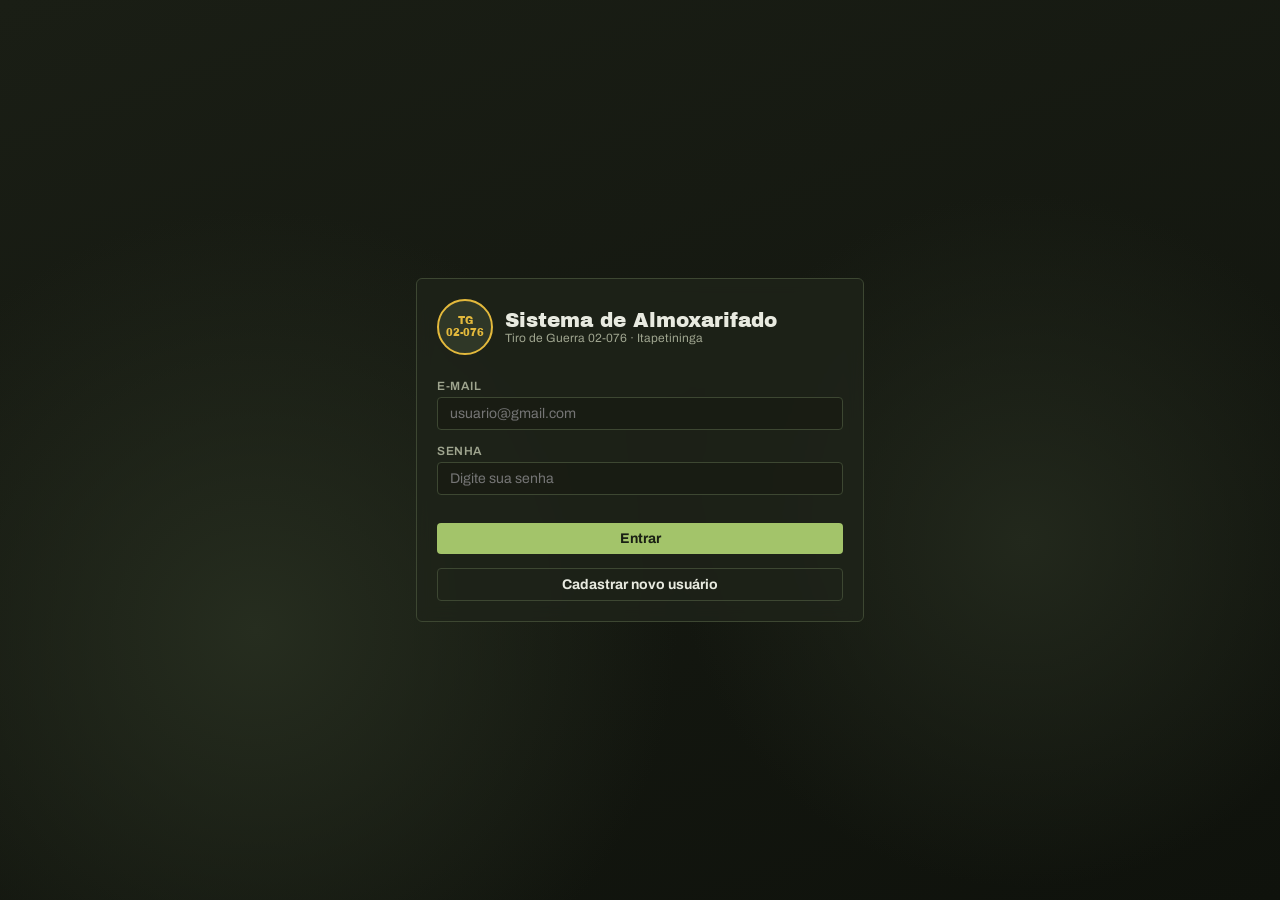
<file: index.html>
<!DOCTYPE html>
<html lang="pt-BR">
<head>
  <meta charset="utf-8">
  <meta name="viewport" content="width=device-width, initial-scale=1">
  <title>Login · Almoxarifado TG 02-076</title>
  <meta name="description" content="Sistema de controle de almoxarifado do Tiro de Guerra 02-076.">
  <link rel="icon" href="favicon.ico">
  <link rel="stylesheet" href="assets/css/style.css">
</head>
<body>
  <div class="auth-wrap">
    <div class="panel">
      <div class="auth-head">
        <div class="emblem"><span>TG</span><span>02-076</span></div>
        <div>
          <h1>Sistema de Almoxarifado</h1>
          <p class="txt-xs muted">Tiro de Guerra 02-076 · Itapetininga</p>
        </div>
      </div>
      <form id="formLogin" class="pilha">
        <div><label class="label" for="email">E-mail</label><input class="field" id="email" name="email" placeholder="usuario@gmail.com" autocomplete="username"></div>
        <div><label class="label" for="senha">Senha</label><input class="field" id="senha" name="senha" type="password" placeholder="Digite sua senha" autocomplete="current-password"></div>
        <p class="msg erro" id="msg"></p>
        <button class="btn-primary w-full" id="btnEntrar">Entrar</button>
        <a href="cadastro.html" class="btn-outline w-full">Cadastrar novo usuário</a>
      </form>
    </div>
  </div>
  <script src="assets/js/app.js"></script>
  <script src="assets/js/login.js"></script>
</body>
</html>
</file>
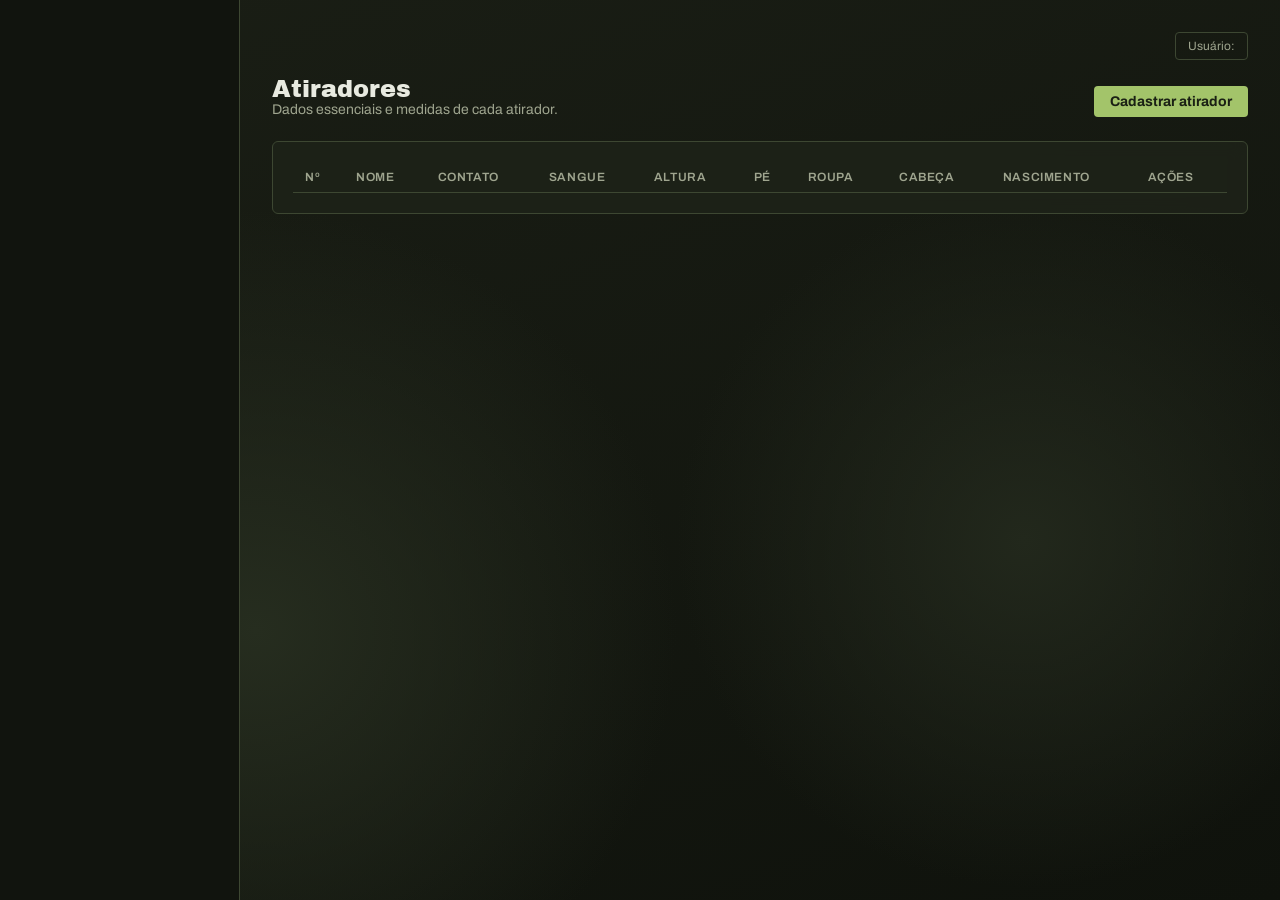
<file: atiradores.html>
<!DOCTYPE html>
<html lang="pt-BR">
<head>
  <meta charset="utf-8">
  <meta name="viewport" content="width=device-width, initial-scale=1">
  <title>Atiradores · Almoxarifado TG</title>
  <link rel="icon" href="favicon.ico">
  <link rel="stylesheet" href="assets/css/style.css">
</head>
<body>
  <div class="app">
    <aside class="sidebar" id="sidebar"></aside>
    <main class="conteudo">
      <div class="topo-usuario"><span>Usuário: <span id="usuarioNome"></span></span></div>

      <div class="page-header">
        <div>
          <h1>Atiradores</h1>
          <p class="txt-sm muted">Dados essenciais e medidas de cada atirador.</p>
        </div>
        <div class="botoes"><button class="btn-primary" id="btnNovo">Cadastrar atirador</button></div>
      </div>

      <form id="formAtirador" class="panel mb grid md-3 oculto">
        <input type="hidden" name="id">
        <h2 class="negrito span-all" id="tituloForm">Novo atirador</h2>
        <div><label class="label">Número</label><input class="field" name="numero"></div>
        <div class="md-span-2"><label class="label">Nome completo</label><input class="field" name="nome"></div>
        <div><label class="label">Contato (telefone)</label><input class="field" name="contato"></div>
        <div><label class="label">Data de nascimento</label><input class="field" type="date" name="nascimento"></div>
        <div><label class="label">Altura (m)</label><input class="field" name="altura"></div>
        <div><label class="label">Tamanho do pé</label><input class="field" name="calcado"></div>
        <div><label class="label">Tamanho da cabeça</label><input class="field" name="cabeca"></div>
        <div><label class="label">Tipo sanguíneo</label>
          <select class="field" name="tipo_sanguineo">
            <option>A+</option><option>A-</option><option>B+</option><option>B-</option>
            <option>AB+</option><option>AB-</option><option selected>O+</option><option>O-</option>
          </select></div>
        <div class="md-span-2"><label class="label">Endereço</label><input class="field" name="endereco"></div>
        <div><label class="label">Tamanho de roupa</label>
          <select class="field" name="roupa">
            <option>PP</option><option>P</option><option selected>M</option><option>G</option><option>GG</option><option>XG</option>
          </select></div>
        <p class="msg erro span-all" id="msg"></p>
        <div class="fim span-all">
          <button type="button" class="btn-outline" id="btnCancelar">Cancelar</button>
          <button class="btn-primary">Salvar</button>
        </div>
      </form>

      <div class="panel tabela-wrap">
        <table class="tbl">
          <thead><tr><th>Nº</th><th>Nome</th><th>Contato</th><th>Sangue</th><th>Altura</th><th>Pé</th><th>Roupa</th><th>Cabeça</th><th>Nascimento</th><th>Ações</th></tr></thead>
          <tbody id="lista"></tbody>
        </table>
      </div>
    </main>
  </div>
  <script src="assets/js/app.js"></script>
  <script src="assets/js/atiradores.js"></script>
</body>
</html>
</file>
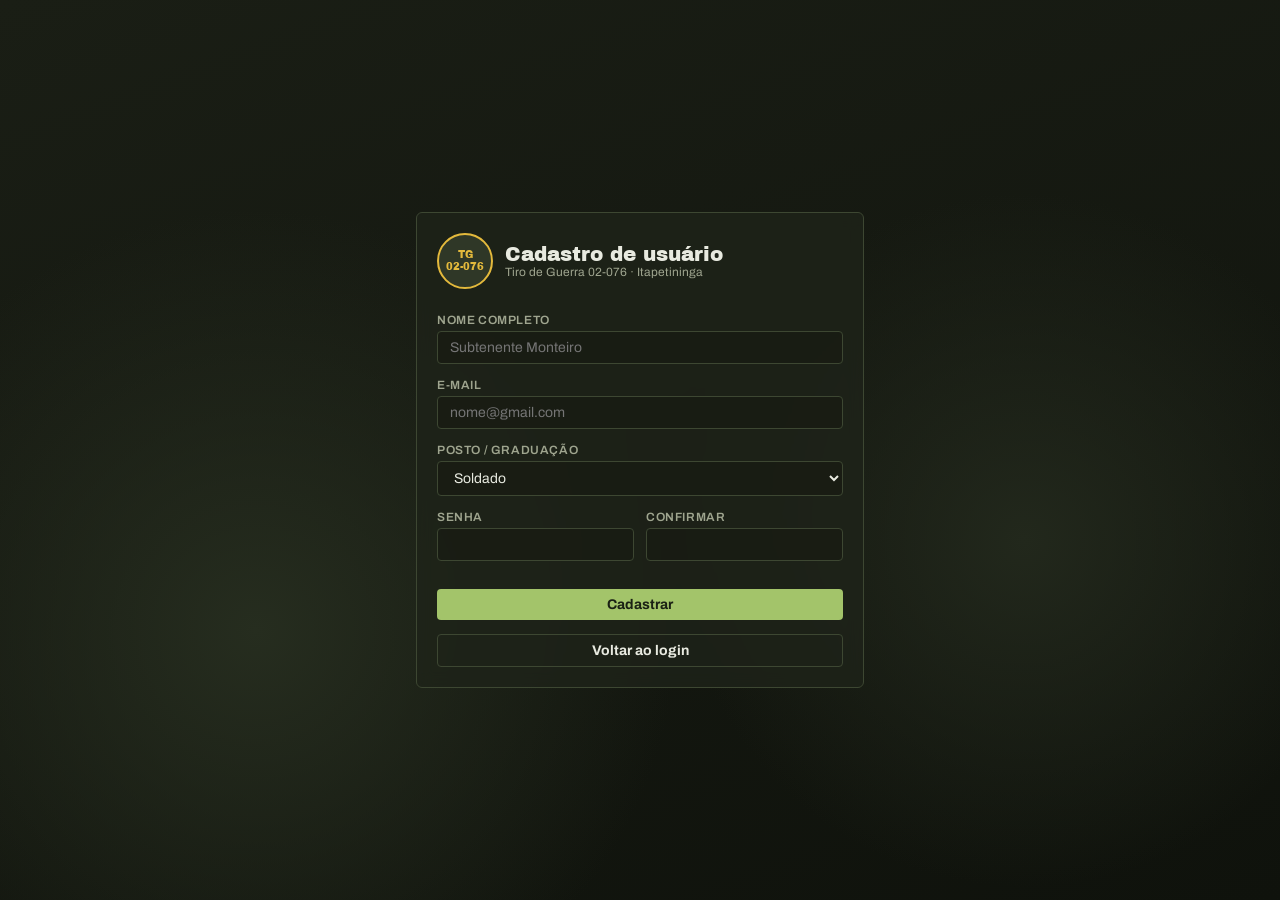
<file: cadastro.html>
<!DOCTYPE html>
<html lang="pt-BR">
<head>
  <meta charset="utf-8">
  <meta name="viewport" content="width=device-width, initial-scale=1">
  <title>Cadastro de usuário · Almoxarifado TG</title>
  <link rel="icon" href="favicon.ico">
  <link rel="stylesheet" href="assets/css/style.css">
</head>
<body>
  <div class="auth-wrap">
    <div class="panel">
      <div class="auth-head">
        <div class="emblem"><span>TG</span><span>02-076</span></div>
        <div>
          <h1>Cadastro de usuário</h1>
          <p class="txt-xs muted">Tiro de Guerra 02-076 · Itapetininga</p>
        </div>
      </div>
      <form id="formCadastro" class="pilha">
        <div><label class="label">Nome completo</label><input class="field" name="nome" placeholder="Subtenente Monteiro"></div>
        <div><label class="label">E-mail</label><input class="field" type="email" name="email" required placeholder="nome@gmail.com"></div>
        <div><label class="label">Posto / Graduação</label>
          <select class="field" name="posto">
            <option>Soldado</option><option>Cabo</option><option>Sargento</option><option>Subtenente</option><option>Tenente</option>
          </select>
        </div>
        <div class="grid grid-2">
          <div><label class="label">Senha</label><input class="field" type="password" name="senha"></div>
          <div><label class="label">Confirmar</label><input class="field" type="password" name="confirma"></div>
        </div>
        <p class="msg erro" id="msg"></p>
        <button class="btn-primary w-full">Cadastrar</button>
        <a href="index.html" class="btn-outline w-full">Voltar ao login</a>
      </form>
    </div>
  </div>
  <script src="assets/js/app.js"></script>
  <script src="assets/js/cadastro.js"></script>
</body>
</html>
</file>
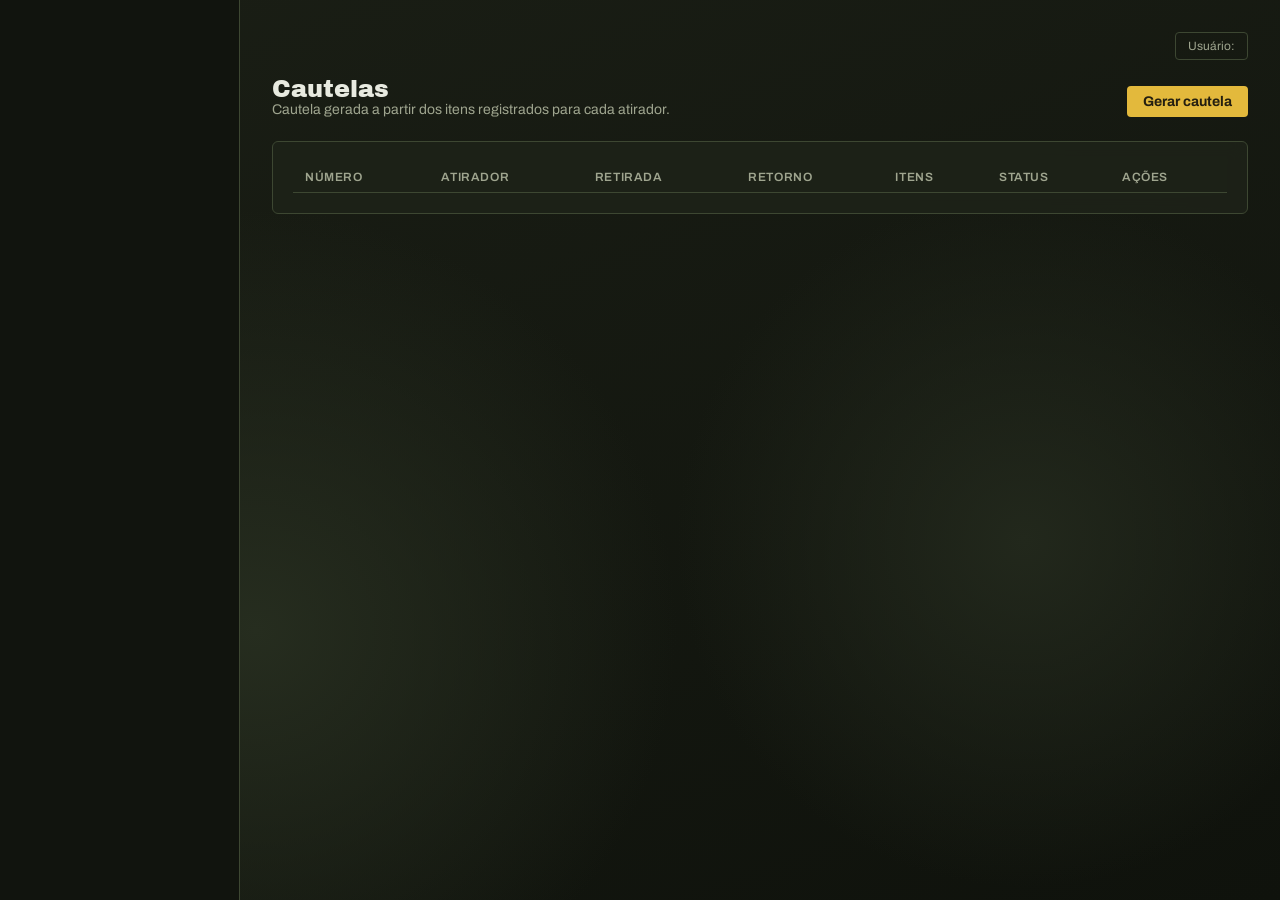
<file: cautelas.html>
<!DOCTYPE html>
<html lang="pt-BR">
<head>
  <meta charset="utf-8">
  <meta name="viewport" content="width=device-width, initial-scale=1">
  <title>Cautelas · Almoxarifado TG</title>
  <link rel="icon" href="favicon.ico">
  <link rel="stylesheet" href="assets/css/style.css">
</head>
<body>
  <div class="app">
    <aside class="sidebar" id="sidebar"></aside>
    <main class="conteudo">
      <div class="topo-usuario"><span>Usuário: <span id="usuarioNome"></span></span></div>

      <div class="page-header">
        <div>
          <h1>Cautelas</h1>
          <p class="txt-sm muted">Cautela gerada a partir dos itens registrados para cada atirador.</p>
        </div>
        <div class="botoes"><button class="btn-accent" id="btnNova">Gerar cautela</button></div>
      </div>

      <form id="formCautela" class="panel mb grid md-3 oculto">
        <h2 class="negrito span-all">Nova cautela</h2>
        <div><label class="label">Atirador</label><select class="field" name="atirador_id"></select></div>
        <div><label class="label">Retirada</label><input class="field" type="date" name="retirada"></div>
        <div><label class="label">Retorno previsto</label><input class="field" type="date" name="retorno"></div>
        <div class="span-all txt-sm oculto" id="previaItens"></div>
        <p class="msg erro span-all" id="msg"></p>
        <div class="fim span-all">
          <button type="button" class="btn-outline" id="btnCancelar">Cancelar</button>
          <button class="btn-accent">Gerar</button>
        </div>
      </form>

      <div class="panel tabela-wrap">
        <table class="tbl">
          <thead><tr><th>Número</th><th>Atirador</th><th>Retirada</th><th>Retorno</th><th>Itens</th><th>Status</th><th>Ações</th></tr></thead>
          <tbody id="lista"></tbody>
        </table>
      </div>
    </main>
  </div>
  <script src="assets/js/app.js"></script>
  <script src="assets/js/cautelas.js"></script>
</body>
</html>
</file>
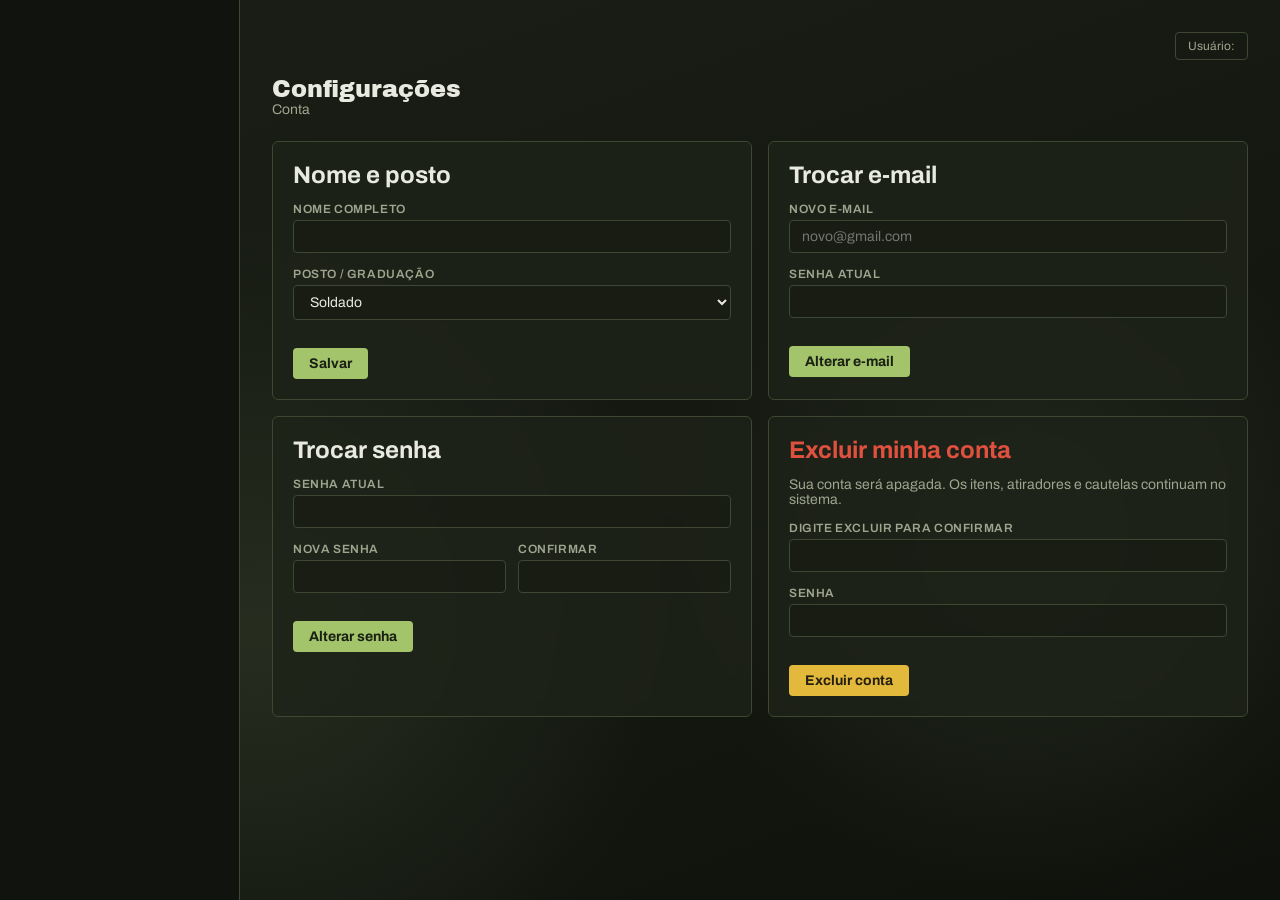
<file: configuracoes.html>
<!DOCTYPE html>
<html lang="pt-BR">
<head>
  <meta charset="utf-8">
  <meta name="viewport" content="width=device-width, initial-scale=1">
  <title>Configurações · Almoxarifado TG</title>
  <link rel="icon" href="favicon.ico">
  <link rel="stylesheet" href="assets/css/style.css">
</head>
<body>
  <div class="app">
    <aside class="sidebar" id="sidebar"></aside>
    <main class="conteudo">
      <div class="topo-usuario"><span>Usuário: <span id="usuarioNome"></span></span></div>

      <div class="page-header">
        <div>
          <h1>Configurações</h1>
          <p class="txt-sm muted" id="subConta">Conta</p>
        </div>
      </div>

      <div class="grid lg-2" style="gap:16px">
        <form class="panel pilha" id="formPerfil">
          <h2 class="negrito">Nome e posto</h2>
          <div><label class="label">Nome completo</label><input class="field" name="nome"></div>
          <div><label class="label">Posto / Graduação</label>
            <select class="field" name="posto">
              <option>Soldado</option><option>Cabo</option><option>Sargento</option><option>Subtenente</option><option>Tenente</option>
            </select></div>
          <p class="msg"></p>
          <button class="btn-primary">Salvar</button>
        </form>

        <form class="panel pilha" id="formEmail">
          <h2 class="negrito">Trocar e-mail</h2>
          <div><label class="label">Novo e-mail</label><input class="field" name="email" placeholder="novo@gmail.com"></div>
          <div><label class="label">Senha atual</label><input class="field" type="password" name="senha"></div>
          <p class="msg"></p>
          <button class="btn-primary">Alterar e-mail</button>
        </form>

        <form class="panel pilha" id="formSenha">
          <h2 class="negrito">Trocar senha</h2>
          <div><label class="label">Senha atual</label><input class="field" type="password" name="atual"></div>
          <div class="grid grid-2">
            <div><label class="label">Nova senha</label><input class="field" type="password" name="nova"></div>
            <div><label class="label">Confirmar</label><input class="field" type="password" name="confirma"></div>
          </div>
          <p class="msg"></p>
          <button class="btn-primary">Alterar senha</button>
        </form>

        <form class="panel pilha" id="formExcluir">
          <h2 class="negrito txt-danger">Excluir minha conta</h2>
          <p class="txt-sm muted">Sua conta será apagada. Os itens, atiradores e cautelas continuam no sistema.</p>
          <div><label class="label">Digite EXCLUIR para confirmar</label><input class="field" name="confirma"></div>
          <div><label class="label">Senha</label><input class="field" type="password" name="senha"></div>
          <p class="msg"></p>
          <button class="btn-accent">Excluir conta</button>
        </form>
      </div>
    </main>
  </div>
  <script src="assets/js/app.js"></script>
  <script src="assets/js/configuracoes.js"></script>
</body>
</html>
</file>
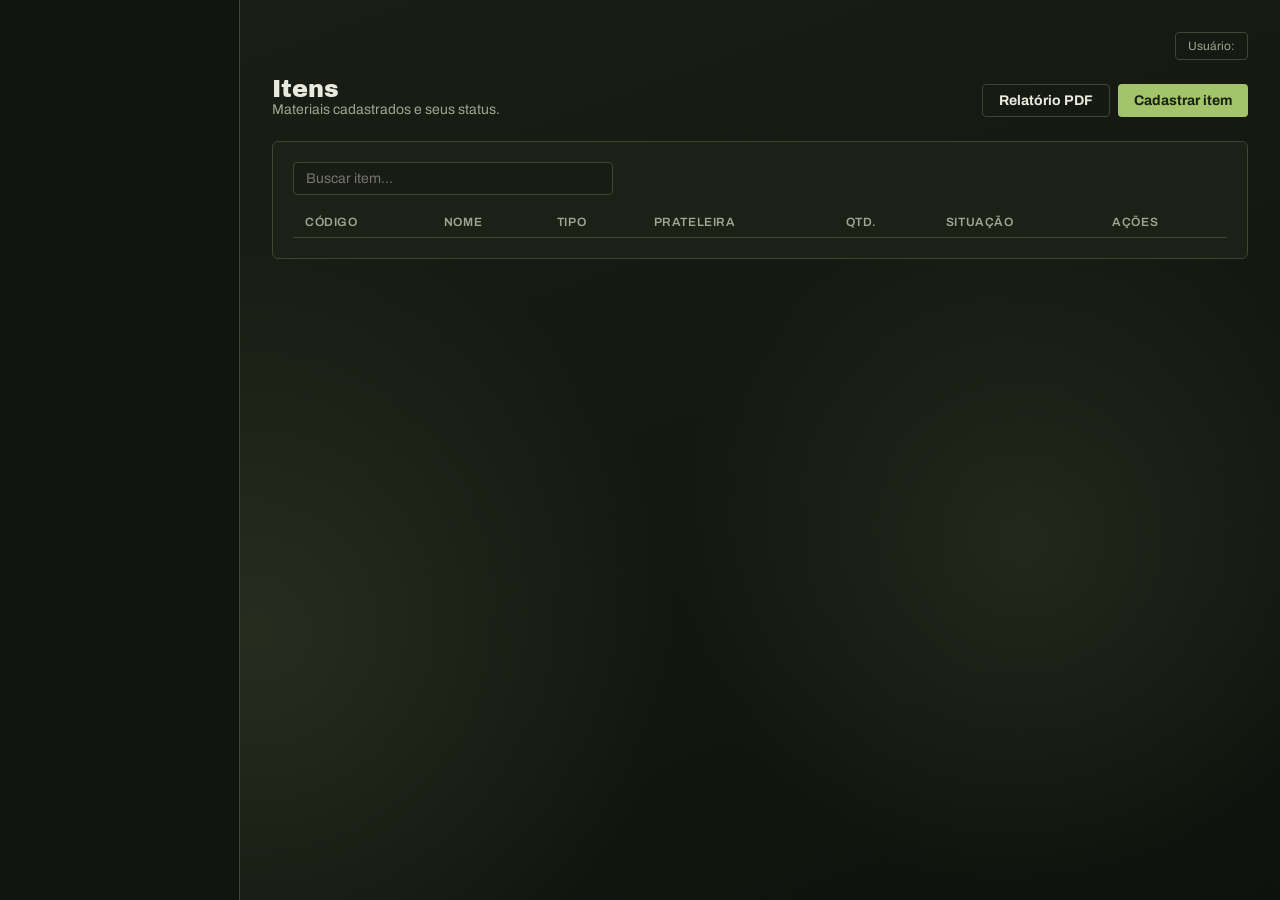
<file: itens.html>
<!DOCTYPE html>
<html lang="pt-BR">
<head>
  <meta charset="utf-8">
  <meta name="viewport" content="width=device-width, initial-scale=1">
  <title>Itens · Almoxarifado TG</title>
  <link rel="icon" href="favicon.ico">
  <link rel="stylesheet" href="assets/css/style.css">
</head>
<body>
  <div class="app">
    <aside class="sidebar" id="sidebar"></aside>
    <main class="conteudo">
      <div class="topo-usuario"><span>Usuário: <span id="usuarioNome"></span></span></div>

      <div class="page-header">
        <div>
          <h1>Itens</h1>
          <p class="txt-sm muted">Materiais cadastrados e seus status.</p>
        </div>
        <div class="botoes">
          <button class="btn-outline" id="btnRelatorio">Relatório PDF</button>
          <button class="btn-primary" id="btnNovo">Cadastrar item</button>
        </div>
      </div>

      <form id="formItem" class="panel mb grid md-3 oculto">
        <input type="hidden" name="id">
        <h2 class="negrito span-all" id="tituloForm">Cadastro de item</h2>
        <div><label class="label">Nome</label><input class="field" name="nome" placeholder="Coturno"></div>
        <div><label class="label">Tipo</label><select class="field" name="tipo"></select></div>
        <div><label class="label">Quantidade</label><input class="field" type="number" min="0" name="quantidade" value="1"></div>
        <div><label class="label">Prateleira</label><select class="field" name="prateleira_id"></select></div>
        <div><label class="label">Condição</label><select class="field" name="condicao"></select></div>
        <div><label class="label">Situação</label><select class="field" name="situacao"></select></div>
        <p class="msg erro span-all" id="msg"></p>
        <div class="fim span-all">
          <button type="button" class="btn-outline" id="btnCancelar">Cancelar</button>
          <button class="btn-primary">Salvar</button>
        </div>
      </form>

      <div class="panel tabela-wrap">
        <input class="field busca" id="busca" placeholder="Buscar item...">
        <table class="tbl">
          <thead><tr><th>Código</th><th>Nome</th><th>Tipo</th><th>Prateleira</th><th>Qtd.</th><th>Situação</th><th>Ações</th></tr></thead>
          <tbody id="lista"></tbody>
        </table>
      </div>
    </main>
  </div>
  <script src="assets/js/app.js"></script>
  <script src="assets/js/itens.js"></script>
</body>
</html>
</file>
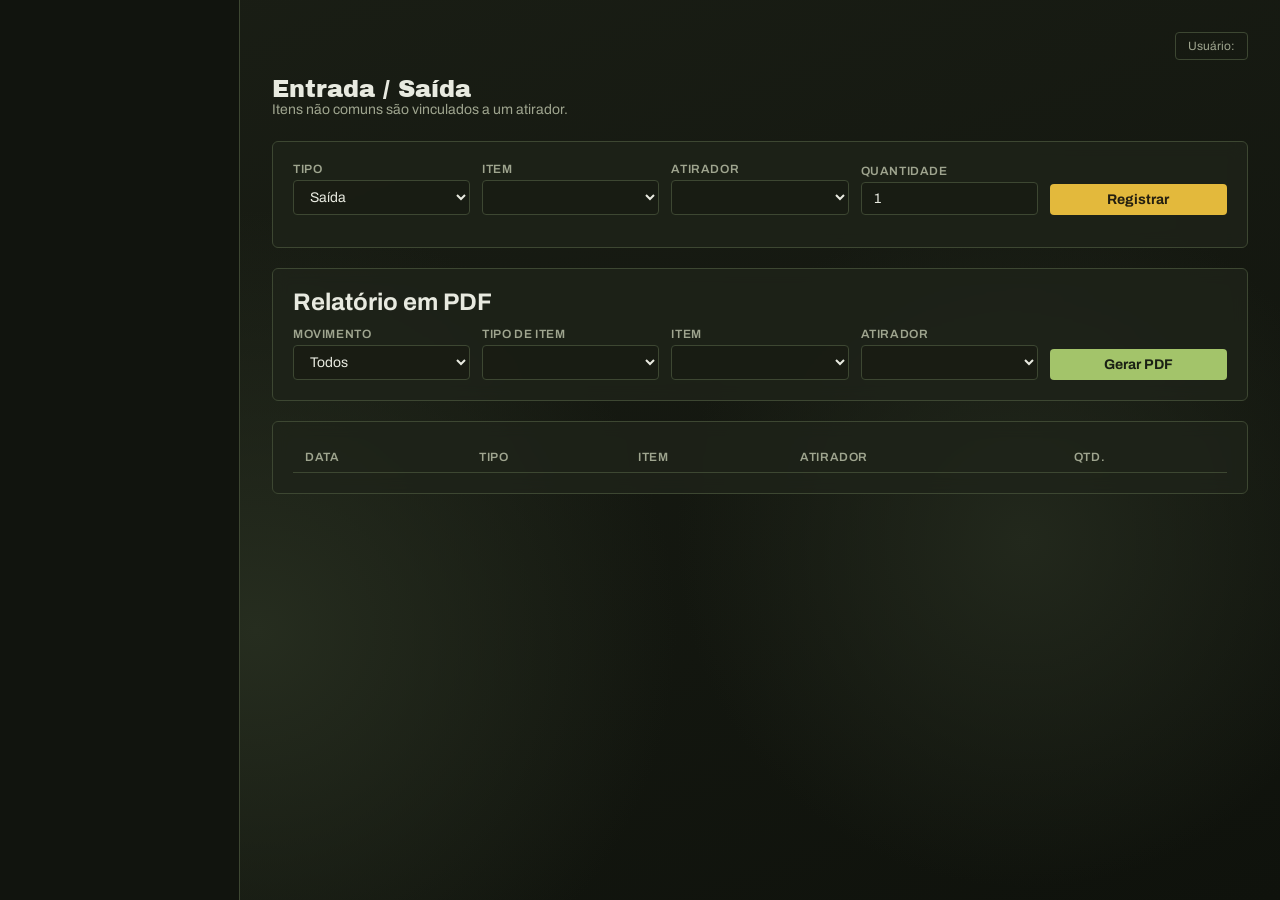
<file: movimentacoes.html>
<!DOCTYPE html>
<html lang="pt-BR">
<head>
  <meta charset="utf-8">
  <meta name="viewport" content="width=device-width, initial-scale=1">
  <title>Entrada e saída · Almoxarifado TG</title>
  <link rel="icon" href="favicon.ico">
  <link rel="stylesheet" href="assets/css/style.css">
</head>
<body>
  <div class="app">
    <aside class="sidebar" id="sidebar"></aside>
    <main class="conteudo">
      <div class="topo-usuario"><span>Usuário: <span id="usuarioNome"></span></span></div>

      <div class="page-header">
        <div>
          <h1>Entrada / Saída</h1>
          <p class="txt-sm muted">Itens não comuns são vinculados a um atirador.</p>
        </div>
      </div>

      <form id="formMov" class="panel mb grid md-5">
        <div><label class="label">Tipo</label>
          <select class="field" name="tipo"><option>Entrada</option><option selected>Saída</option></select></div>
        <div><label class="label">Item</label><select class="field" name="item_id"></select></div>
        <div><label class="label">Atirador</label><select class="field" name="atirador_id"></select></div>
        <div><label class="label">Quantidade</label><input class="field" type="number" min="1" name="quantidade" value="1"></div>
        <button class="btn-accent" id="btnRegistrar">Registrar</button>
        <p class="msg erro span-all" id="msg"></p>
      </form>

      <div class="panel mb grid md-5" id="filtros">
        <h2 class="negrito span-all">Relatório em PDF</h2>
        <div><label class="label">Movimento</label>
          <select class="field" id="fTipoMov"><option value="">Todos</option><option>Entrada</option><option>Saída</option></select></div>
        <div><label class="label">Tipo de item</label><select class="field" id="fTipoItem"></select></div>
        <div><label class="label">Item</label><select class="field" id="fItem"></select></div>
        <div><label class="label">Atirador</label><select class="field" id="fAtirador"></select></div>
        <button type="button" class="btn-primary" id="btnPdf">Gerar PDF</button>
      </div>

      <div class="panel tabela-wrap">
        <table class="tbl">
          <thead><tr><th>Data</th><th>Tipo</th><th>Item</th><th>Atirador</th><th>Qtd.</th></tr></thead>
          <tbody id="lista"></tbody>
        </table>
      </div>
    </main>
  </div>
  <script src="assets/js/app.js"></script>
  <script src="assets/js/movimentacoes.js"></script>
</body>
</html>
</file>
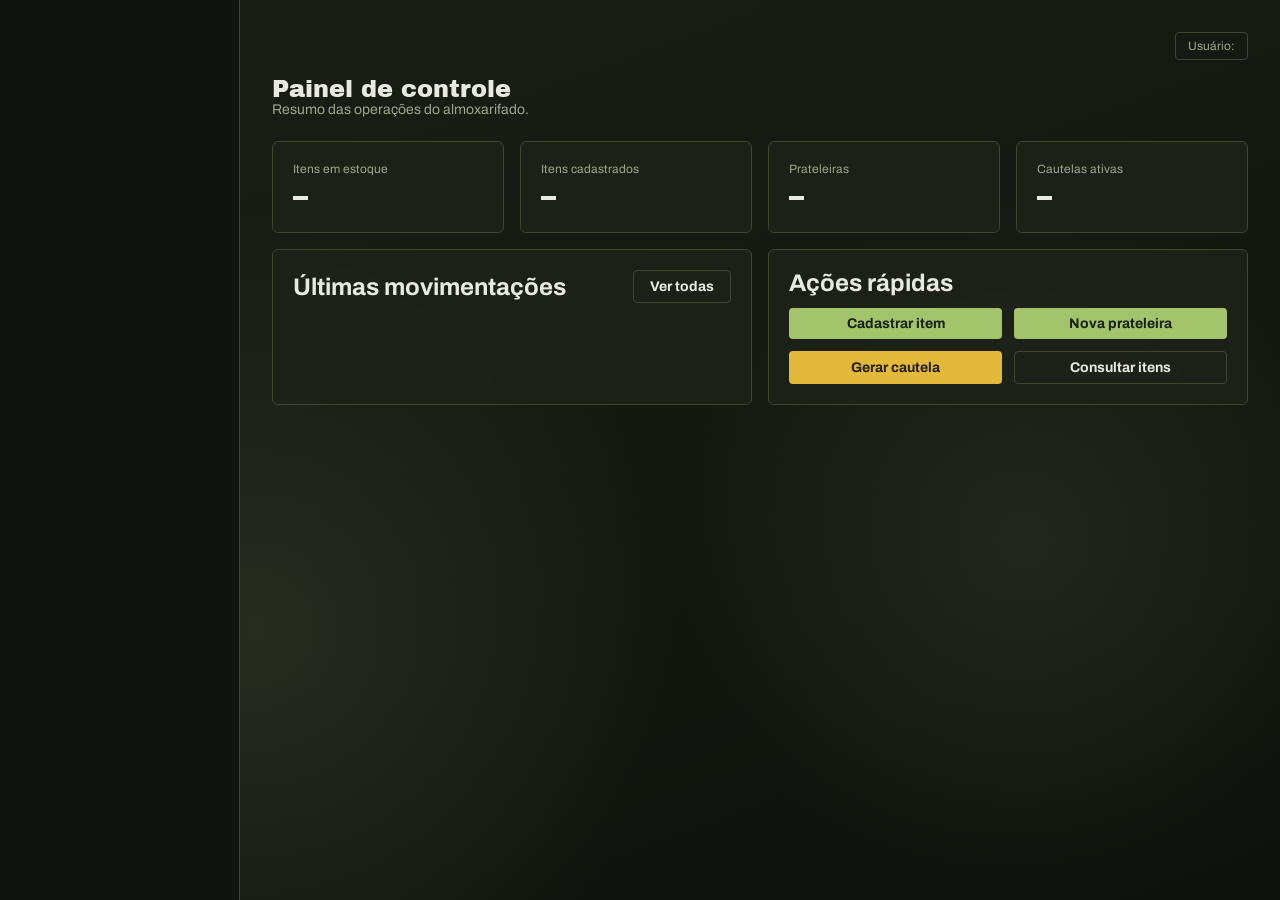
<file: painel.html>
<!DOCTYPE html>
<html lang="pt-BR">
<head>
  <meta charset="utf-8">
  <meta name="viewport" content="width=device-width, initial-scale=1">
  <title>Painel de controle · Almoxarifado TG</title>
  <link rel="icon" href="favicon.ico">
  <link rel="stylesheet" href="assets/css/style.css">
</head>
<body>
  <div class="app">
    <aside class="sidebar" id="sidebar"></aside>
    <main class="conteudo">
      <div class="topo-usuario"><span>Usuário: <span id="usuarioNome"></span></span></div>

      <div class="page-header">
        <div>
          <h1>Painel de controle</h1>
          <p class="txt-sm muted">Resumo das operações do almoxarifado.</p>
        </div>
      </div>

      <div class="grade-stats">
        <div class="panel"><p class="txt-xs muted">Itens em estoque</p><p class="stat-valor" id="stEstoque">–</p></div>
        <div class="panel"><p class="txt-xs muted">Itens cadastrados</p><p class="stat-valor" id="stCadastrados">–</p></div>
        <div class="panel"><p class="txt-xs muted">Prateleiras</p><p class="stat-valor" id="stPrateleiras">–</p></div>
        <div class="panel"><p class="txt-xs muted">Cautelas ativas</p><p class="stat-valor" id="stCautelas">–</p></div>
      </div>

      <div class="grid lg-2 mt" style="gap:16px">
        <div class="panel">
          <div class="cab-card">
            <h2 class="negrito">Últimas movimentações</h2>
            <a href="movimentacoes.html" class="btn-outline">Ver todas</a>
          </div>
          <ul class="lista-simples" id="ultimas"></ul>
        </div>
        <div class="panel">
          <h2 class="negrito" style="margin-bottom:12px">Ações rápidas</h2>
          <div class="grid grid-2">
            <a href="itens.html?novo=1" class="btn-primary">Cadastrar item</a>
            <a href="prateleiras.html" class="btn-primary">Nova prateleira</a>
            <a href="cautelas.html?novo=1" class="btn-accent">Gerar cautela</a>
            <a href="itens.html" class="btn-outline">Consultar itens</a>
          </div>
        </div>
      </div>
    </main>
  </div>
  <script src="assets/js/app.js"></script>
  <script src="assets/js/painel.js"></script>
</body>
</html>
</file>
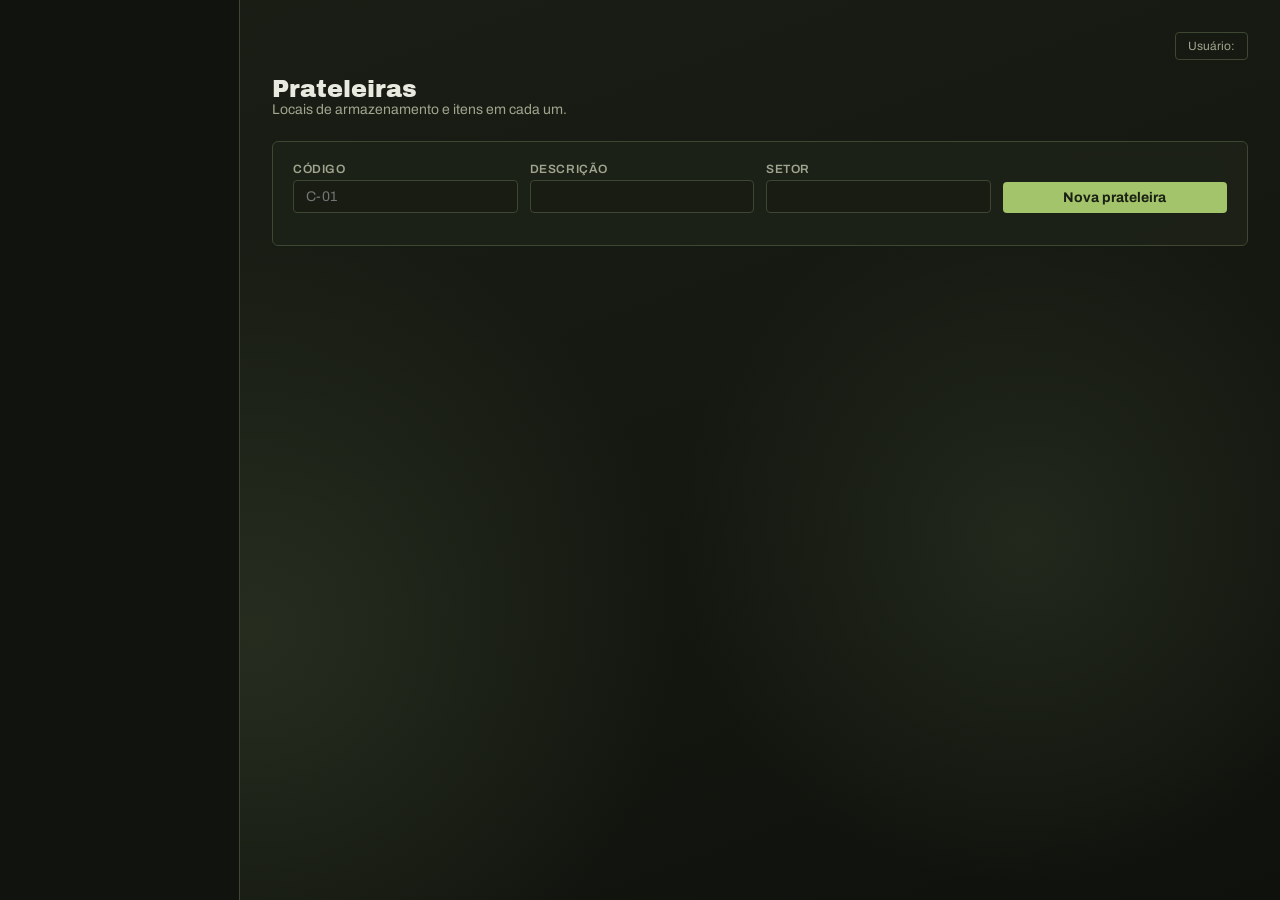
<file: prateleiras.html>
<!DOCTYPE html>
<html lang="pt-BR">
<head>
  <meta charset="utf-8">
  <meta name="viewport" content="width=device-width, initial-scale=1">
  <title>Prateleiras · Almoxarifado TG</title>
  <link rel="icon" href="favicon.ico">
  <link rel="stylesheet" href="assets/css/style.css">
</head>
<body>
  <div class="app">
    <aside class="sidebar" id="sidebar"></aside>
    <main class="conteudo">
      <div class="topo-usuario"><span>Usuário: <span id="usuarioNome"></span></span></div>

      <div class="page-header">
        <div>
          <h1>Prateleiras</h1>
          <p class="txt-sm muted">Locais de armazenamento e itens em cada um.</p>
        </div>
      </div>

      <form id="formPrateleira" class="panel mb grid md-4">
        <div><label class="label">Código</label><input class="field" name="codigo" placeholder="C-01"></div>
        <div><label class="label">Descrição</label><input class="field" name="descricao"></div>
        <div><label class="label">Setor</label><input class="field" name="setor"></div>
        <button class="btn-primary">Nova prateleira</button>
        <p class="msg erro span-all" id="msg"></p>
      </form>

      <div class="grade-cards" id="cards"></div>
    </main>
  </div>
  <script src="assets/js/app.js"></script>
  <script src="assets/js/prateleiras.js"></script>
</body>
</html>
</file>
<file: assets/css/style.css>
/* =====================================================================
   Almoxarifado TG 02-076 — folha de estilos
   ===================================================================== */
@import url("https://fonts.googleapis.com/css2?family=Archivo:wght@400;600;700&family=Archivo+Black&display=swap");

:root {
  --radius: 6px;
  --background: #161a12;
  --foreground: #e8eae0;
  --card: #1e231a;
  --primary: #a3c46a;
  --primary-foreground: #1a2014;
  --secondary: #2f3727;
  --muted: #262c21;
  --muted-foreground: #9fa58f;
  --accent: #e3b93c;
  --accent-foreground: #241f10;
  --destructive: #e0503f;
  --border: #3d4732;
  --sidebar: #11140e;
  --font-sans: "Archivo", system-ui, sans-serif;
  --font-display: "Archivo Black", "Archivo", sans-serif;
}

* { box-sizing: border-box; border-color: var(--border); }
html, body { margin: 0; padding: 0; }
body {
  min-height: 100vh;
  font-family: var(--font-sans);
  color: var(--foreground);
  background:
    radial-gradient(circle at 20% 70%, #262d1f 0, transparent 35%),
    radial-gradient(circle at 80% 60%, #22281c 0, transparent 30%),
    linear-gradient(160deg, #1a1e15, #0f120c);
  background-attachment: fixed;
}
a { color: inherit; text-decoration: none; }
h1, h2, p { margin: 0; }
ul { margin: 0; }

/* ---------- Tipografia ---------- */
.titulo-display { font-family: var(--font-display); font-weight: 400; }
.mono { font-family: ui-monospace, Consolas, monospace; font-size: 12px; }
.muted { color: var(--muted-foreground); }
.txt-sm { font-size: 14px; }
.txt-xs { font-size: 12px; }
.txt-primary { color: var(--primary); }
.txt-accent { color: var(--accent); }
.txt-danger { color: var(--destructive); }
.negrito { font-weight: 700; }

/* ---------- Componentes ---------- */
.panel {
  background: rgba(30, 35, 26, .8);
  border: 1px solid var(--border);
  border-radius: var(--radius);
  padding: 20px;
  backdrop-filter: blur(8px);
}

.btn, .btn-primary, .btn-accent, .btn-outline, .btn-danger {
  display: inline-flex; align-items: center; justify-content: center; gap: 8px;
  border: 0; border-radius: 4px; padding: 8px 16px;
  font: 700 14px var(--font-sans); cursor: pointer; transition: filter .15s, background .15s;
}
.btn:hover, .btn-primary:hover, .btn-accent:hover, .btn-outline:hover, .btn-danger:hover { filter: brightness(1.1); }
button:disabled { opacity: .5; cursor: not-allowed; }
.btn-primary { background: var(--primary); color: var(--primary-foreground); }
.btn-accent  { background: var(--accent);  color: var(--accent-foreground); }
.btn-outline { background: transparent; color: var(--foreground); border: 1px solid var(--border); }
.btn-outline:hover { background: var(--secondary); }
.btn-danger  { background: rgba(224, 80, 63, .15); color: var(--destructive); }
.btn-danger:hover { background: rgba(224, 80, 63, .25); }
.btn-sm { padding: 4px 8px; }
.w-full { width: 100%; }

.field {
  width: 100%; padding: 8px 12px; border: 1px solid var(--border); border-radius: 4px;
  background: rgba(22, 26, 18, .6); color: var(--foreground); font: 14px var(--font-sans); outline: none;
}
.field:focus { box-shadow: 0 0 0 2px var(--primary); }
select.field option { background: var(--card); }
input[type="date"].field { color-scheme: dark; }
.label {
  display: block; margin-bottom: 4px; font-size: 12px; font-weight: 600;
  text-transform: uppercase; letter-spacing: .05em; color: var(--muted-foreground);
}

.tbl { width: 100%; border-collapse: collapse; text-align: left; font-size: 14px; }
.tbl th {
  border-bottom: 1px solid var(--border); padding: 8px 12px; font-size: 12px; font-weight: 600;
  text-transform: uppercase; letter-spacing: .05em; color: var(--muted-foreground);
}
.tbl td { border-bottom: 1px solid rgba(61, 71, 50, .5); padding: 8px 12px; }
.tbl .detalhe td { background: rgba(47, 55, 39, .5); font-size: 14px; line-height: 1.6; }
.acoes { white-space: nowrap; }
.acoes > * + * { margin-left: 4px; }
.tabela-wrap { overflow-x: auto; }

.badge-ok, .badge-warn, .badge-off {
  display: inline-block; padding: 2px 8px; border-radius: 4px; font-size: 12px; font-weight: 600;
}
.badge-ok   { background: rgba(163, 196, 106, .2); color: var(--primary); }
.badge-warn { background: rgba(227, 185, 60, .2);  color: var(--accent); }
.badge-off  { background: var(--muted); color: var(--muted-foreground); }

.emblem {
  display: flex; flex-direction: column; align-items: center; justify-content: center;
  width: 56px; height: 56px; border-radius: 50%; border: 2px solid var(--accent);
  background: var(--secondary); color: var(--accent);
  font-family: var(--font-display); font-size: 10px; line-height: 1.2;
}

.msg { font-size: 14px; }
.msg.ok { color: var(--primary); }
.msg.erro { color: var(--destructive); }
.oculto { display: none !important; }

/* ---------- Telas de login / cadastro ---------- */
.auth-wrap { display: flex; min-height: 100vh; align-items: center; justify-content: center; padding: 16px; }
.auth-wrap .panel { width: 100%; max-width: 448px; }
.auth-head { display: flex; align-items: center; gap: 12px; margin-bottom: 24px; }
.auth-head h1 { font-family: var(--font-display); font-weight: 400; font-size: 20px; }
.pilha > * + * { margin-top: 14px; }

/* ---------- Layout do sistema ---------- */
.app { display: flex; flex-direction: column; min-height: 100vh; }
.sidebar { background: var(--sidebar); padding: 16px; border-bottom: 1px solid var(--border); }
.sidebar .nome-sis { margin-top: 12px; font-weight: 700; }
.sidebar .sub-sis { margin-bottom: 20px; font-size: 12px; color: var(--muted-foreground); }
.sidebar nav { display: flex; flex-wrap: wrap; gap: 4px; }
.sidebar nav a, .sidebar nav button {
  display: block; padding: 8px 12px; border-radius: 4px; font: 14px var(--font-sans);
  background: none; border: 0; color: var(--foreground); text-align: left; cursor: pointer;
}
.sidebar nav a:hover, .sidebar nav button:hover { background: var(--secondary); }
.sidebar nav a.ativo { background: var(--secondary); color: var(--primary); font-weight: 600; }
.conteudo { flex: 1; padding: 20px; min-width: 0; }
.topo-usuario { display: flex; justify-content: flex-end; margin-bottom: 16px; }
.topo-usuario > span { border: 1px solid var(--border); border-radius: 4px; padding: 6px 12px; font-size: 12px; color: var(--muted-foreground); }

.page-header { display: flex; flex-wrap: wrap; align-items: flex-end; justify-content: space-between; gap: 12px; margin-bottom: 24px; }
.page-header h1 { font-family: var(--font-display); font-weight: 400; font-size: 24px; }
.page-header .botoes { display: flex; flex-wrap: wrap; gap: 8px; }

/* ---------- Grades ---------- */
.grid { display: grid; gap: 12px; }
.grid-2 { grid-template-columns: repeat(2, 1fr); }
.grade-stats { display: grid; gap: 16px; grid-template-columns: repeat(2, 1fr); }
.grade-cards { display: grid; gap: 16px; }
.mb { margin-bottom: 20px; }
.mt { margin-top: 16px; }
.span-all { grid-column: 1 / -1; }
.fim { display: flex; gap: 8px; }
.stat-valor { margin-top: 4px; font-family: var(--font-display); font-size: 30px; }
.cab-card { display: flex; align-items: center; justify-content: space-between; margin-bottom: 12px; }
.lista-simples { list-style: none; padding: 0; font-size: 14px; }
.lista-simples li + li { margin-top: 6px; }
.lista-itens { max-height: 288px; overflow-y: auto; padding-left: 20px; font-size: 14px; }
.prat-topo { display: flex; align-items: flex-start; justify-content: space-between; }
.prat-codigo { font-family: var(--font-display); font-size: 24px; color: var(--primary); }
.prat-itens { list-style: none; padding: 12px 0 0; margin-top: 12px; border-top: 1px solid var(--border); font-size: 14px; }
.prat-itens li { display: flex; justify-content: space-between; }
.prat-itens li + li { margin-top: 4px; }
.busca { max-width: 320px; margin-bottom: 12px; }

@media (min-width: 768px) {
  .app { flex-direction: row; }
  .sidebar { width: 240px; border-bottom: 0; border-right: 1px solid var(--border); flex-shrink: 0; }
  .sidebar nav { flex-direction: column; }
  .conteudo { padding: 32px; }
  .md-3 { grid-template-columns: repeat(3, 1fr); }
  .md-4 { grid-template-columns: repeat(4, 1fr); align-items: end; }
  .md-5 { grid-template-columns: repeat(5, 1fr); align-items: end; }
  .md-span-2 { grid-column: span 2; }
  .fim { justify-content: flex-end; }
  .grade-cards { grid-template-columns: repeat(2, 1fr); }
  .lista-itens { columns: 2; }
}
@media (min-width: 1024px) {
  .grade-stats { grid-template-columns: repeat(4, 1fr); }
  .lg-2 { grid-template-columns: repeat(2, 1fr); }
}
@media (min-width: 1280px) {
  .grade-cards { grid-template-columns: repeat(3, 1fr); }
}
</file>
